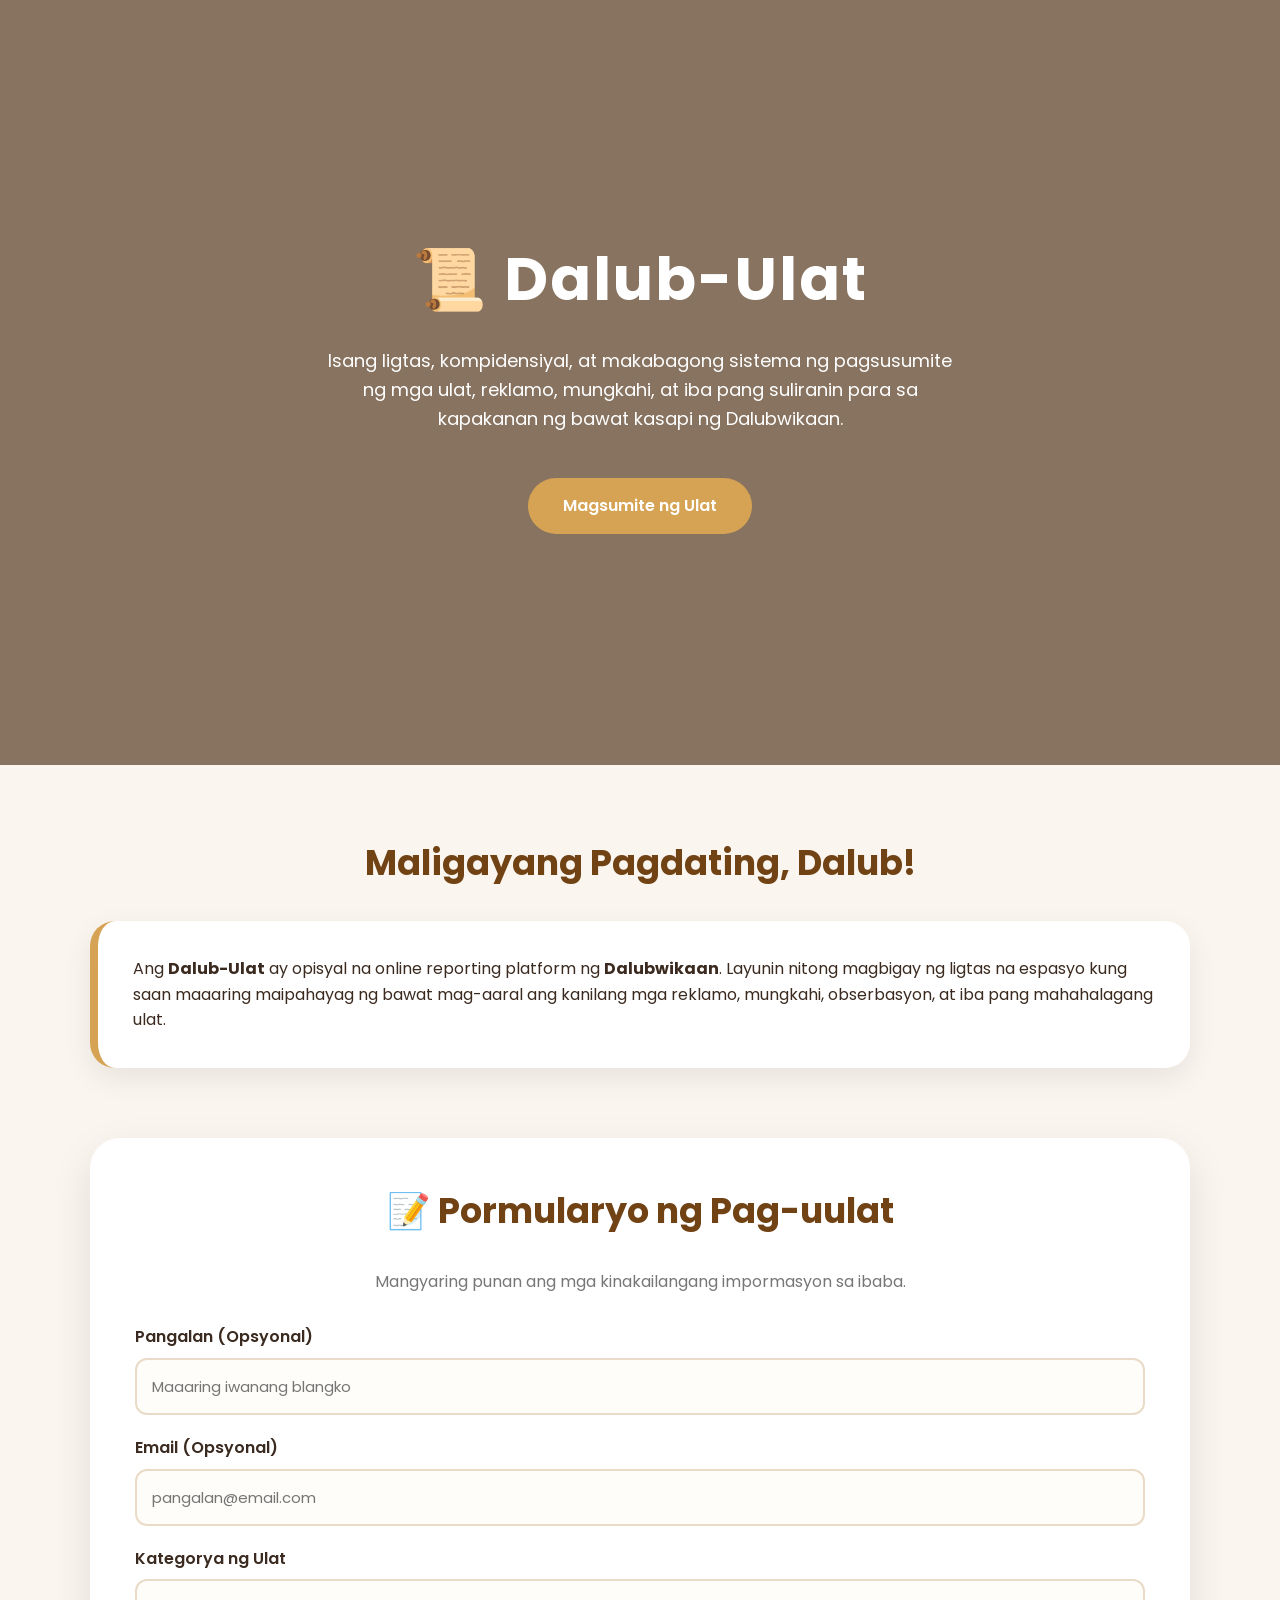
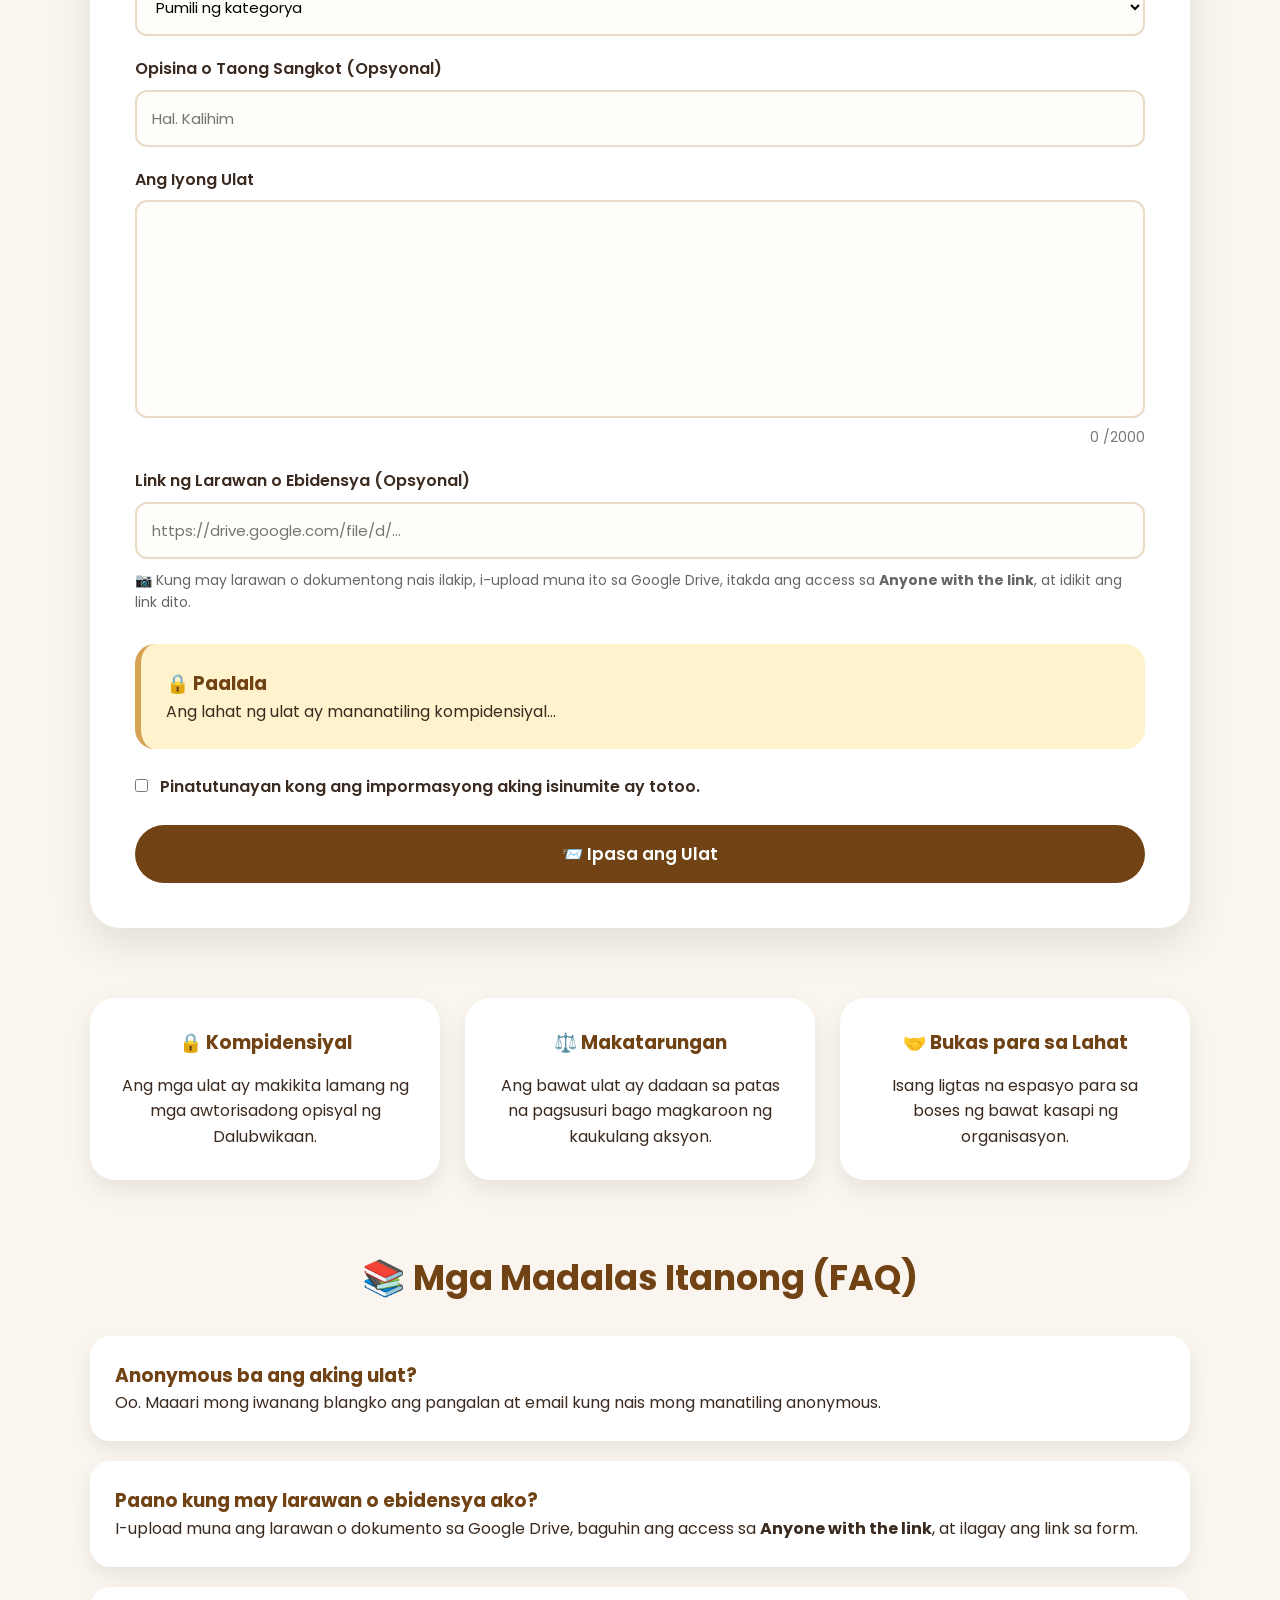
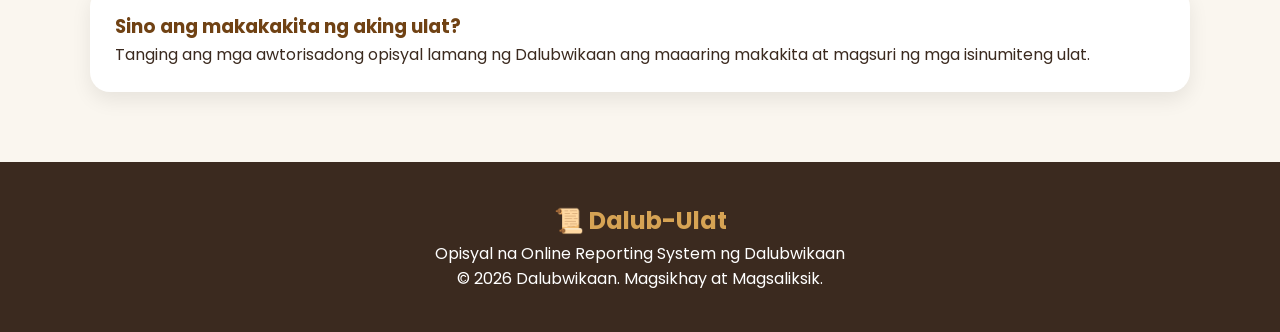
<file: index.html>
<!DOCTYPE html>
<html lang="tl">

<head>

<meta charset="UTF-8">

<meta name="viewport" content="width=device-width, initial-scale=1.0">

<title>Dalub-Ulat | New Era University '26 </title>

<link rel="stylesheet" href="style.css">

<link rel="preconnect" href="https://fonts.googleapis.com">

<link rel="preconnect" href="https://fonts.gstatic.com" crossorigin>

<link href="https://fonts.googleapis.com/css2?family=Poppins:wght@300;400;500;600;700&display=swap" rel="stylesheet">

</head>


<body>


<header class="hero">

<div class="hero-overlay">

<div class="hero-content">


<h1>📜 Dalub-Ulat</h1>


<p>

Isang ligtas, kompidensiyal, at makabagong sistema ng
pagsusumite ng mga ulat, reklamo, mungkahi,
at iba pang suliranin para sa kapakanan ng bawat
kasapi ng Dalubwikaan.

</p>


<a href="#reportForm" class="hero-btn">

Magsumite ng Ulat

</a>

</div>

</div>

</header>



<main>


<section class="about">


<h2>Maligayang Pagdating, Dalub!</h2>


<div class="about-card">


<p>

Ang <strong>Dalub-Ulat</strong> ay opisyal na online reporting
platform ng <strong>Dalubwikaan</strong>.

Layunin nitong magbigay ng ligtas na espasyo kung saan
maaaring maipahayag ng bawat mag-aaral ang kanilang
mga reklamo, mungkahi, obserbasyon, at iba pang
mahahalagang ulat.

</p>


</div>


</section>



<section class="report-section">


<div class="form-card">


<h2>📝 Pormularyo ng Pag-uulat</h2>


<p class="subtitle">

Mangyaring punan ang mga kinakailangang impormasyon sa ibaba.

</p>



<form

id="reportForm"

action="https://api.web3forms.com/submit"

method="POST">



<!-- WEB3FORMS -->

<input

type="hidden"

name="access_key"

value="14ce61c8-4a2f-4a1b-8538-f2610115295b">



<input

type="hidden"

name="subject"

value="Bagong Ulat mula sa Dalub-Ulat">



<input

type="hidden"

name="from_name"

value="Dalub-Ulat">

  
<input
type="hidden"
name="reference_number"
id="referenceNumber">


<input
type="hidden"
name="redirect"
value="https://ccheroo.github.io/Dalub.ulat/salamat.html">


<label>

Pangalan (Opsyonal)

</label>


<input

type="text"

name="Pangalan"

placeholder="Maaaring iwanang blangko">





<label>

Email (Opsyonal)

</label>


<input

type="email"

name="Email"

placeholder="pangalan@email.com">





<label>

Kategorya ng Ulat

</label>



<select

name="Kategorya"

required>



<option value="">

Pumili ng kategorya

</option>


<option>

Reklamo

</option>


<option>

Suhestiyon

</option>


<option>

Paglabag sa Patakaran

</option>


<option>

Pang-aabuso

</option>


<option>

Diskriminasyon

</option>


<option>

Hindi Maayos na Serbisyo

</option>


<option>

Iba pa

</option>


</select>




<label>

Opisina o Taong Sangkot (Opsyonal)

</label>


<input

type="text"

name="Sangkot"

placeholder="Hal. Kalihim">





<label>

Ang Iyong Ulat

</label>


<textarea

id="report"

name="Ulat"

rows="8"

maxlength="2000"

required

placeholder="Isulat nang malinaw at detalyado ang iyong ulat...">

</textarea>


<div class="counter">

<span id="count">

0

</span>

/2000

</div>





<label>

Link ng Larawan o Ebidensya (Opsyonal)

</label>



<input

type="url"

name="Google Drive Link"

placeholder="https://drive.google.com/file/d/...">

<p class="guide">

📷 Kung may larawan o dokumentong nais ilakip,
i-upload muna ito sa Google Drive, itakda ang access sa
<strong>Anyone with the link</strong>, at idikit ang link dito.

</p>


<div class="notice">

<h3>🔒 Paalala</h3>

<p>
Ang lahat ng ulat ay mananatiling kompidensiyal...
</p>

</div>


<div class="agreement">

<label>

<input type="checkbox" required>

Pinatutunayan kong ang impormasyong aking isinumite ay totoo.

</label>

</div>


<button

type="submit"

class="submit-btn">

📨 Ipasa ang Ulat

</button>


</form>


</div>


</section>




<section class="features">


<div class="feature-card">


<h3>🔒 Kompidensiyal</h3>


<p>

Ang mga ulat ay makikita lamang ng mga
awtorisadong opisyal ng Dalubwikaan.

</p>


</div>




<div class="feature-card">


<h3>⚖️ Makatarungan</h3>


<p>

Ang bawat ulat ay dadaan sa patas na pagsusuri
bago magkaroon ng kaukulang aksyon.

</p>


</div>




<div class="feature-card">


<h3>🤝 Bukas para sa Lahat</h3>


<p>

Isang ligtas na espasyo para sa boses ng bawat
kasapi ng organisasyon.

</p>


</div>



</section>





<section class="faq">


<h2>

📚 Mga Madalas Itanong (FAQ)

</h2>




<div class="faq-item">


<h3>

Anonymous ba ang aking ulat?

</h3>


<p>

Oo. Maaari mong iwanang blangko ang pangalan
at email kung nais mong manatiling anonymous.

</p>


</div>





<div class="faq-item">


<h3>

Paano kung may larawan o ebidensya ako?

</h3>


<p>

I-upload muna ang larawan o dokumento sa
Google Drive, baguhin ang access sa
<strong>Anyone with the link</strong>, at ilagay ang link
sa form.

</p>


</div>





<div class="faq-item">


<h3>

Sino ang makakakita ng aking ulat?

</h3>


<p>

Tanging ang mga awtorisadong opisyal lamang ng
Dalubwikaan ang maaaring makakita at magsuri
ng mga isinumiteng ulat.

</p>


</div>



</section>





</main>





<footer>


<h2>

📜 Dalub-Ulat

</h2>



<p>

Opisyal na Online Reporting System ng Dalubwikaan

</p>



<p>

© 2026 Dalubwikaan. Magsikhay at Magsaliksik.

</p>



</footer>





<script src="script.js"></script>



</body>


</html>
</file>
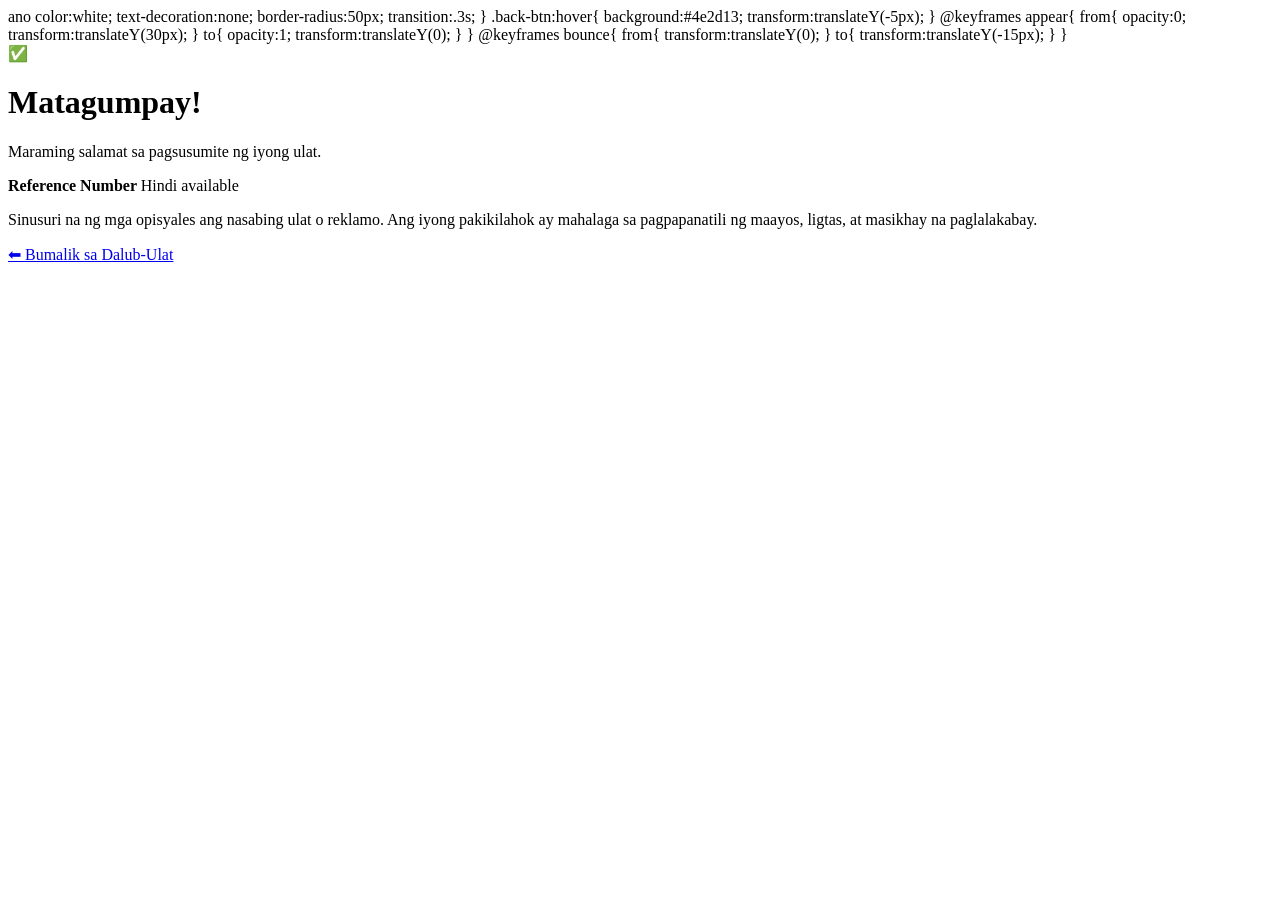
<file: salamat.html>
ano 
    color:white;

    text-decoration:none;

    border-radius:50px;

    transition:.3s;

}


.back-btn:hover{

    background:#4e2d13;

    transform:translateY(-5px);

}



@keyframes appear{

from{

opacity:0;

transform:translateY(30px);

}

to{

opacity:1;

transform:translateY(0);

}

}


@keyframes bounce{

from{

transform:translateY(0);

}

to{

transform:translateY(-15px);

}

}


</style>

</head>


<body>


<div class="thank-container">


<div class="thank-card">


<div class="check">

✅

</div>


<h1>

Matagumpay!

</h1>


<p>

Maraming salamat sa pagsusumite ng iyong ulat.

</p>


<div class="reference">

<strong>

Reference Number

</strong>


<span id="referenceNumber">

Kinukuha ang reference number...

</span>


</div>


<p>

Sinusuri na ng mga opisyales ang nasabing ulat o reklamo.

Ang iyong pakikilahok ay mahalaga sa pagpapanatili ng
maayos, ligtas, at masikhay na paglalakabay.

</p>


<a href="index.html" class="back-btn">

⬅ Bumalik sa Dalub-Ulat

</a>


</div>

</div>


<script>

window.onload = function(){

    const reference = localStorage.getItem("dalubUlatReference");

    if(reference){

        document.getElementById("referenceNumber").textContent = reference;

    }else{

        document.getElementById("referenceNumber").textContent = "Hindi available";

    }

}

</script>

</body>
</html>
</file>
<file: style.css>
/* =========================
   DALUB-ULAT STYLE CSS
   Dalubwikaan Reporting System
========================= */

*{
    margin:0;
    padding:0;
    box-sizing:border-box;
    font-family:'Poppins', sans-serif;
}

html{
    scroll-behavior:smooth;
}

body{

    background:#faf6ef;

    color:#3b2a1f;

    line-height:1.6;

}


/* =========================
   HERO SECTION
========================= */

.hero{

    min-height:85vh;

    background:
    linear-gradient(
        rgba(74,45,20,0.65),
        rgba(74,45,20,0.65)
    ),
    url("https://images.unsplash.com/photo-1518005020951-eccb494ad742");

    background-size:cover;

    background-position:center;

    display:flex;

    align-items:center;

    justify-content:center;

    text-align:center;

}


.hero-overlay{

    width:100%;

    padding:50px 20px;

}


.hero-content{

    max-width:800px;

    margin:auto;

    color:white;

}


.hero-content h1{

    font-size:60px;

    font-weight:700;

    letter-spacing:2px;

    animation:fadeDown 1s ease;

}


.hero-content p{

    margin:20px auto;

    font-size:18px;

    max-width:650px;

}


.hero-btn{

    display:inline-block;

    margin-top:25px;

    padding:15px 35px;

    background:#d6a354;

    color:white;

    text-decoration:none;

    border-radius:50px;

    font-weight:600;

    transition:.3s;

}


.hero-btn:hover{

    transform:translateY(-5px);

    background:#b77b2c;

}



/* =========================
   SECTIONS
========================= */


main{

    width:90%;

    max-width:1100px;

    margin:auto;

}


section{

    margin:70px 0;

}


section h2{

    text-align:center;

    font-size:35px;

    margin-bottom:30px;

    color:#704214;

}



/* =========================
   ABOUT
========================= */


.about-card{

    background:white;

    padding:35px;

    border-radius:25px;

    box-shadow:0 10px 30px rgba(0,0,0,.08);

    border-left:8px solid #d6a354;

}



/* =========================
   FORM
========================= */


.form-card{

    background:white;

    padding:45px;

    border-radius:30px;

    box-shadow:0 15px 40px rgba(0,0,0,.1);

}


.subtitle{

    text-align:center;

    margin-bottom:30px;

    color:#777;

}


form label{

    display:block;

    margin-top:20px;

    margin-bottom:8px;

    font-weight:600;

}


input,
textarea,
select{

    width:100%;

    padding:15px;

    border-radius:12px;

    border:2px solid #eadbc8;

    outline:none;

    font-size:15px;

    background:#fffdf9;

    transition:.3s;

}


input:focus,
textarea:focus,
select:focus{

    border-color:#d6a354;

    transform:scale(1.01);

}


textarea{

    resize:none;

}


.counter{

    text-align:right;

    font-size:14px;

    color:#777;

}


.guide{

    margin-top:10px;

    font-size:14px;

    color:#666;

}



/* =========================
   NOTICE
========================= */


.notice{

    margin-top:30px;

    padding:25px;

    background:#fff3cd;

    border-radius:20px;

    border-left:6px solid #d6a354;

}


.notice h3{

    color:#704214;

}



/* =========================
   CHECKBOX
========================= */


.agreement{

    margin:25px 0;

}


.agreement input{

    width:auto;

    margin-right:8px;

}



/* =========================
   BUTTON
========================= */


.submit-btn,
button{

    width:100%;

    padding:16px;

    border:none;

    border-radius:50px;

    background:#704214;

    color:white;

    font-size:17px;

    font-weight:600;

    cursor:pointer;

    transition:.3s;

}


.submit-btn:hover,
button:hover{

    background:#4e2d13;

    transform:translateY(-3px);

}



/* =========================
   FEATURES
========================= */


.features{

    display:grid;

    grid-template-columns:repeat(3,1fr);

    gap:25px;

}


.feature-card{

    background:white;

    padding:30px;

    border-radius:25px;

    text-align:center;

    box-shadow:0 10px 25px rgba(0,0,0,.08);

    transition:.3s;

}


.feature-card:hover{

    transform:translateY(-10px);

}


.feature-card h3{

    color:#704214;

    margin-bottom:15px;

}



/* =========================
   FAQ
========================= */


.faq-item{

    background:white;

    padding:25px;

    margin-bottom:20px;

    border-radius:20px;

    box-shadow:0 8px 20px rgba(0,0,0,.08);

}


.faq-item h3{

    color:#704214;

}



/* =========================
   FOOTER
========================= */


footer{

    background:#3b2a1f;

    color:white;

    text-align:center;

    padding:40px 20px;

}


footer h2{

    color:#d6a354;

}



/* =========================
   ANIMATION
========================= */


@keyframes fadeDown{

    from{

        opacity:0;

        transform:translateY(-30px);

    }

    to{

        opacity:1;

        transform:translateY(0);

    }

}



/* =========================
   RESPONSIVE
========================= */


@media(max-width:768px){


.hero-content h1{

    font-size:40px;

}


.form-card{

    padding:25px;

}


.features{

    grid-template-columns:1fr;

}


section h2{

    font-size:28px;

}


}
</file>
